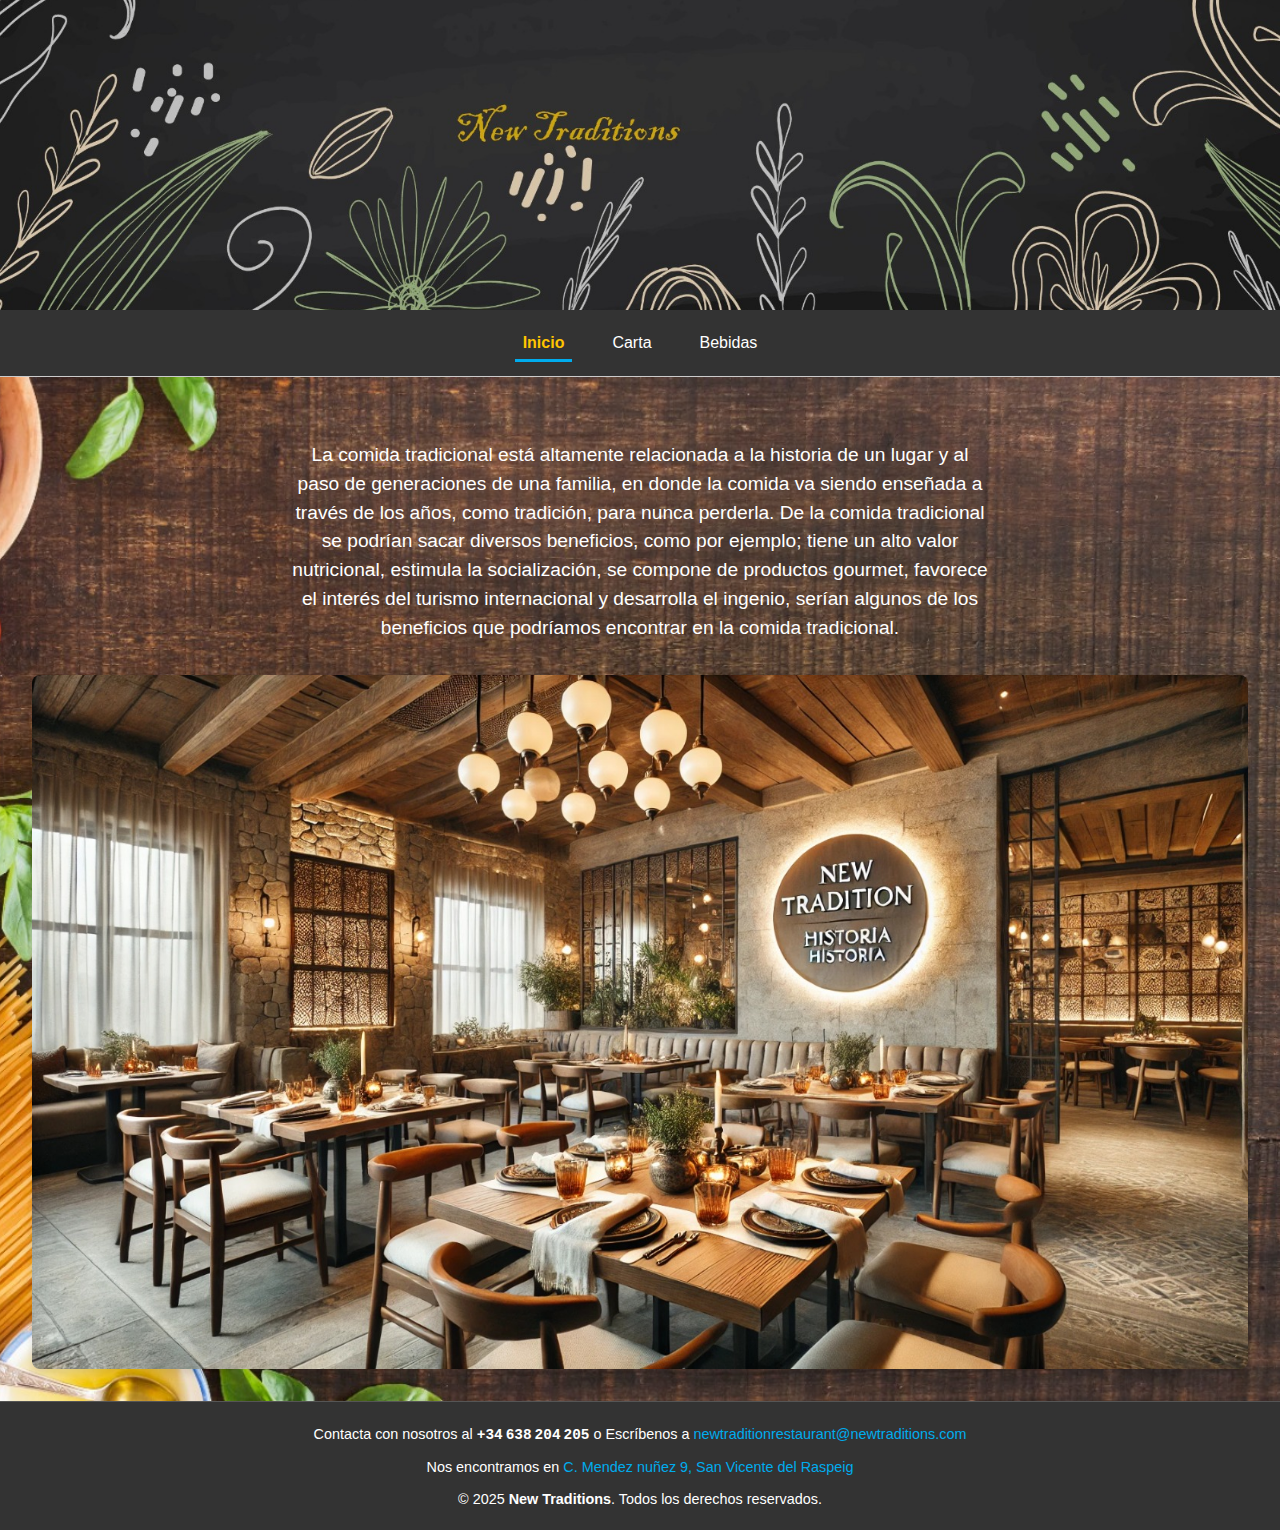
<file: index.html>
<!DOCTYPE html>
<html lang="es">
<head>
  <meta charset="UTF-8" />
  <meta name="viewport" content="width=device-width, initial-scale=1.0" />
  <title class="nombre-sitio">New Traditions</title>
  <link rel="stylesheet" href="css/generalStyles.css" />
  <link rel="stylesheet" href="css/index.css" />
  <link rel="icon" href="images/newTraditions.ico" type="image/x-icon" />

</head>
<body>

  <header>
    <div class="banner"></div>

    <nav>
      <ul class="menu">
        <li><a href="./index.html">Inicio</a></li>
        <li><a href="pages/carta.html">Carta</a></li>
        <li><a href="#">Bebidas</a></li>
      </ul>
    </nav>
  </header>

<div class="about_us_with_image">
  <section class="about_us">
    La comida tradicional está altamente relacionada a la historia de un lugar y al paso de generaciones de una familia, 
    en donde la comida va siendo enseñada a través de los años, como tradición, para nunca perderla. De la comida tradicional se podrían sacar diversos beneficios, 
    como por ejemplo; tiene un alto valor nutricional, estimula la socialización, se compone de productos gourmet, 
    favorece el interés del turismo internacional y desarrolla el ingenio, serían algunos de los beneficios que podríamos encontrar en la comida tradicional.
  </section>

  <aside>
    <img src="images/interior.jpeg" alt="Interior del restaurante">  
  </aside>
</div>
  
<script>

</script>

<footer>
  <div class="footer-info">
      <p>Contacta con nosotros al 
        <span class="telefono">
          <span>+34</span>
          <span>638</span>
          <span>204</span>
          <span>205</span>
        </span> o
        Escríbenos a <a href="mailto:newtraditionrestaurant@newtraditions.com" class="correo">newtraditionrestaurant@newtraditions.com
  </a>
      </p>
    <br>
    <p class="localization">Nos encontramos en 
      <a href="https://www.google.com/maps/@38.3932821,-0.5197643,3a,75y,133.39h,82.87t/data=!3m7!1e1!3m5!1sLT06_4u4jGekQ1tqvGfkzw!2e0!6shttps:%2F%2Fstreetviewpixels-pa.googleapis.com%2Fv1%2Fthumbnail%3Fcb_client%3Dmaps_sv.tactile%26w%3D900%26h%3D600%26pitch%3D7.127235551204691%26panoid%3DLT06_4u4jGekQ1tqvGfkzw%26yaw%3D133.39081035731414!7i16384!8i8192?entry=ttu&g_ep=EgoyMDI1MDYwNC4wIKXMDSoASAFQAw%3D%3D" target="_blank">
        C. Mendez nuñez 9, San Vicente del Raspeig
      </a>
    </p>
  </div>
  
  <br>

  <p>© 2025 <b>New Traditions</b>. Todos los derechos reservados.</p>

</footer>

<script src="js/index.js"></script>

</body>
</html>
</file>
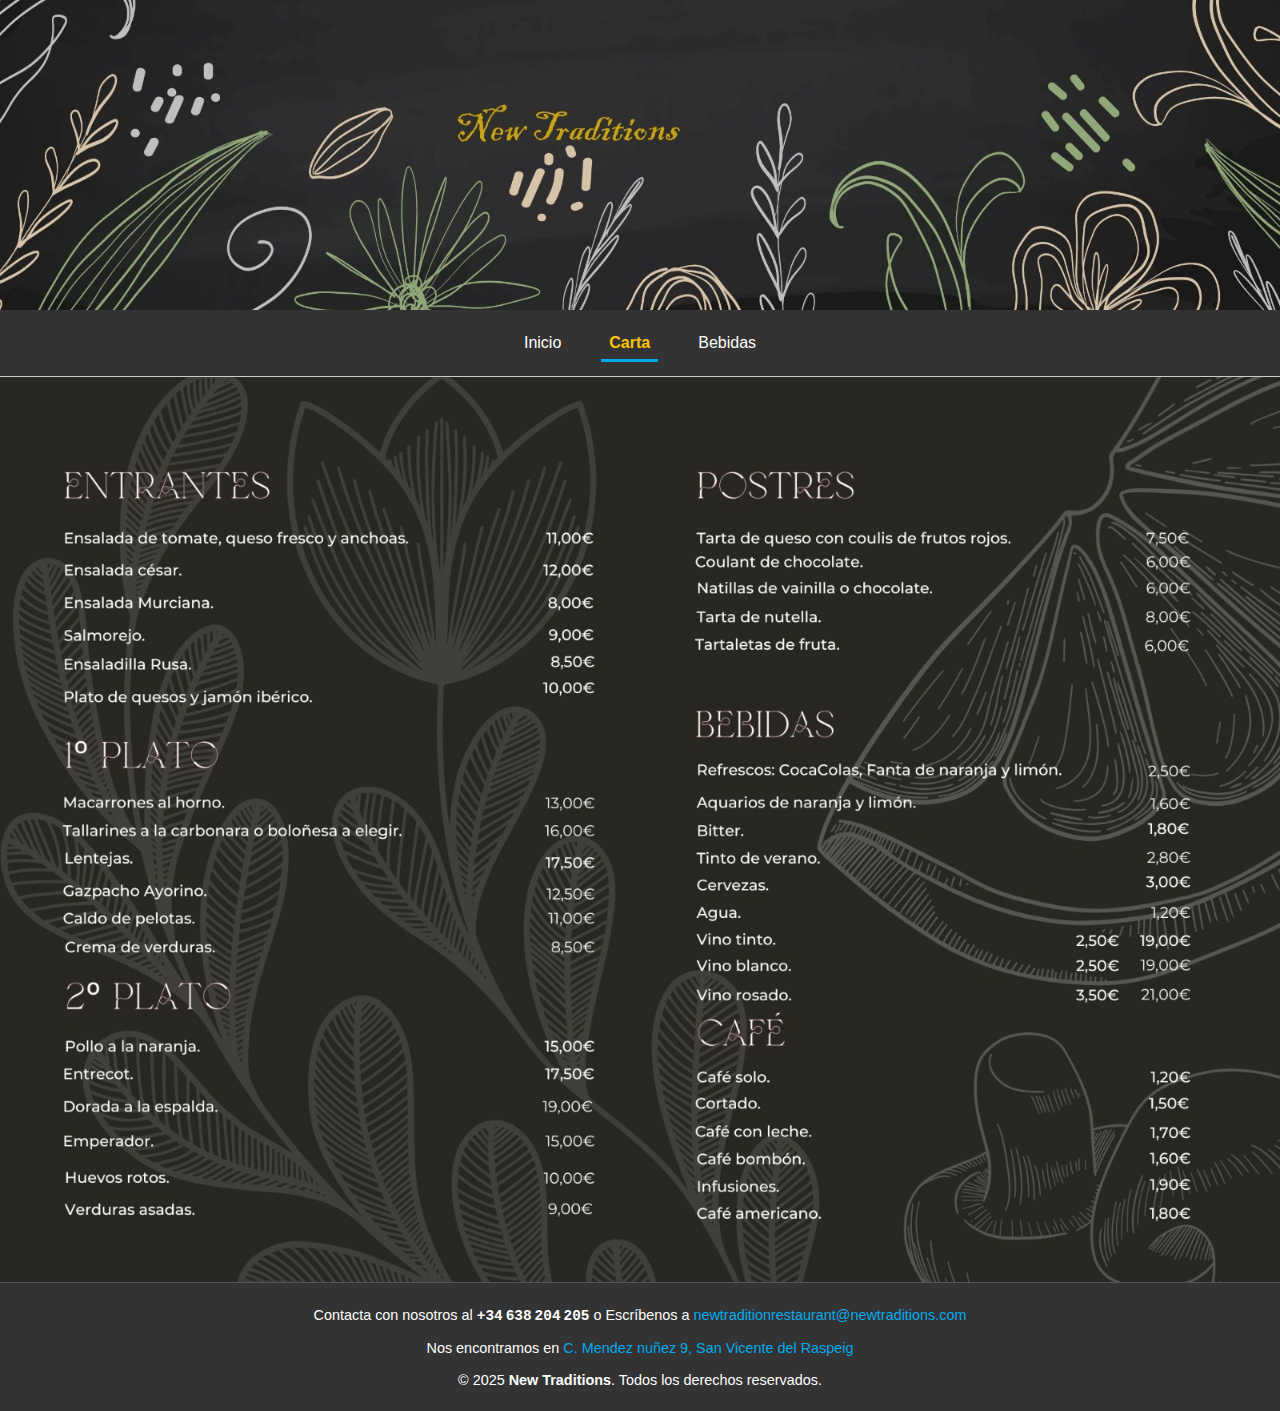
<file: pages/carta.html>
<!DOCTYPE html>
<html lang="es">
<head>
    <meta charset="UTF-8">
    <meta name="viewport" content="width=device-width, initial-scale=1.0">
    <title>Menús del día</title>
    <link rel="stylesheet" href="../css/generalStyles.css" />
    <link rel="stylesheet" href="../css/menus.css" />
    <link rel="icon" href="../images/newTraditions.jpeg" type="image/jpeg" />
</head>
<body>
    <header>
    <div class="banner"></div>

    <nav>
      <ul class="menu">
        <li><a href="../index.html">Inicio</a></li>
        <li><a href="./carta.html">Carta</a></li>
        <li><a href="#">Bebidas</a></li>
      </ul>
    </nav>
  </header>

  <div class="menu-container">
  <img src="../images/carta.jpeg" alt="Carta" class="menu-bg">
  </div>
  
<footer>
  <div class="footer-info">
      <p>Contacta con nosotros al 
        <span class="telefono">
          <span>+34</span>
          <span>638</span>
          <span>204</span>
          <span>205</span>
        </span> o
        Escríbenos a <a href="mailto:newtraditionrestaurant@newtraditions.com" class="correo">newtraditionrestaurant@newtraditions.com
  </a>
      </p>
    <br>
    <p class="localization">Nos encontramos en 
      <a href="https://www.google.com/maps/@38.3932821,-0.5197643,3a,75y,133.39h,82.87t/data=!3m7!1e1!3m5!1sLT06_4u4jGekQ1tqvGfkzw!2e0!6shttps:%2F%2Fstreetviewpixels-pa.googleapis.com%2Fv1%2Fthumbnail%3Fcb_client%3Dmaps_sv.tactile%26w%3D900%26h%3D600%26pitch%3D7.127235551204691%26panoid%3DLT06_4u4jGekQ1tqvGfkzw%26yaw%3D133.39081035731414!7i16384!8i8192?entry=ttu&g_ep=EgoyMDI1MDYwNC4wIKXMDSoASAFQAw%3D%3D" target="_blank">
        C. Mendez nuñez 9, San Vicente del Raspeig
      </a>
    </p>
  </div>
  
  <br>

  <p>© 2025 <b>New Traditions</b>. Todos los derechos reservados.</p>

</footer>
<script src="../js/index.js"></script>

</body>
</html>
</file>
<file: css/generalStyles.css>
* {
    margin: 0;
    padding: 0;
    box-sizing: border-box;
  }
  
  body {
    font-family: Arial, sans-serif;
  }
  
  header {
    background-color: #f8f8f8;
    border-bottom: 1px solid #ccc;
  }
  
  /* Banner con nombre arriba y logo debajo */
  .banner {
    background-image: url("../images/background.jpeg");
    background-size: cover;
    background-repeat: no-repeat;
    background-position: center;

    width: 100%;
    min-height: 310px;

    display: flex;
    justify-content: center;
    align-items: center;
    text-align: center;
  }
  
  .nombre-sitio {
    font-size: 2.2rem;
    color: #333;
    margin-bottom: 0.5rem;
  }
  
  .logo {
    height: auto;
    max-width: 100px;
    display: block;
    margin: 0 auto;
  }
  
  /* Menú de navegación horizontal */
  nav {
    background-color: #333;
  }
  
  .menu {
    list-style: none;
    display: flex;
    justify-content: center;
    gap: 2rem;
    padding: 1.5rem 0;
  }
  
  .menu li a {
    color: white;
    text-decoration: none;
    padding: 0.5rem;
    transition: color 0.3s, border-bottom 0.3s;
  }
  
  .menu li a:hover {
    color: #00aced;
    border-bottom: 2px solid #00aced;
  }

  .menu li a.active {
  color: #ffc400;
  border-bottom: 3px solid #00aced;
  font-weight: bold;
}
  
  footer {
  background-color: #333;       /* Fondo oscuro */
  color: #fff;                  /* Texto blanco */
  text-align: center;           /* Texto centrado */
  padding: 1.5rem 1rem;         /* Espaciado vertical y horizontal */
  font-size: 0.9rem;            /* Tamaño de letra */
  border-top: 1px solid #555;   /* Línea sutil arriba */
}

footer a {
  color: #00aced;               /* Color links */
  text-decoration: none;
  transition: color 0.3s;
}

footer a:hover {
  color: #1da1f2;               /* Color al pasar el mouse */
}

footer .telefono {
  font-family: monospace;
  font-weight: bold;
  display: inline-flex; /* Para alinear los spans en línea y usar gap */
  gap: 3px;             /* Espacio solo entre los spans */
  letter-spacing: 0;
}


@media (max-width: 767px) {
  /* Ajustar el banner para que sea más bajo y texto centrado si agregas texto o logo */
  .banner {
    min-height: 180px;
    padding: 1rem;
    background-position: center top;
  }

  /* Menú vertical en móvil */
  nav {
    background-color: #333;
  }

  .menu {
    flex-direction: column;
    gap: 1rem;
    padding: 1rem;
  }

  .menu li {
    text-align: center;
  }
  
}
</file>
<file: css/index.css>
.about_us_with_image {
  display: flex;
  flex-direction: column; /* Esto pone el contenido en columna: texto arriba, imagen abajo */
  padding: 2rem;
  margin: 0 auto;
  color: white;
  background-image: url(../images/background-index.jpeg);
  background-size: cover;
  background-repeat: no-repeat;
  background-position: center;
  width: 100%;
}


.about_us {
  max-width: 700px;      /* Limita ancho para mejor lectura */
  margin: 2rem auto;     /* Centra sección horizontalmente con margen arriba y abajo */
  text-align: center;    /* Centra el texto y demás elementos */
  font-size: 1.2rem;
  line-height: 1.5;
}


aside {
  flex: 1 1 40%;        /* El resto del espacio */
  display: flex;
  justify-content: center;
  align-items: center;
}

aside img {
  max-width: 100%;
  height: auto;
  border-radius: 8px;
  box-shadow: 0 4px 8px rgba(0,0,0,0.1);
}

/* Estilos para pantallas pequeñas (móviles) */
@media (max-width: 767px) {
  /* Ajustar el contenido principal */
  .content-wrapper {
    flex-direction: column;
    padding: 1rem;
  }

  /* El texto y la imagen deben ocupar toda la anchura */
  .about_infrastructure_wrapper {
    flex-direction: column;
    padding: 0;
  }

  .about_infrastructure {
    padding-left: 0;
    margin-bottom: 1rem;
    text-align: center;
  }

  aside {
    flex: none;
    width: 100%;
  }

  aside img {
    max-width: 100%;
    height: auto;
  }

  /* Footer centrado y con mejor padding */
  footer {
    padding: 1rem;
    font-size: 1rem;
  }
}
</file>
<file: css/menus.css>
.menu-bg {
    display: block;
    margin: 0;         /* Sin márgenes arriba ni abajo */
    width: 100%;       /* Ocupa todo el ancho */
    height: auto;      /* Mantiene proporción */
    border-radius: 0;  /* Opcional: quita bordes redondeados si quieres */
    box-shadow: none;  /* Opcional: quita sombra si no quieres */
}
</file>
